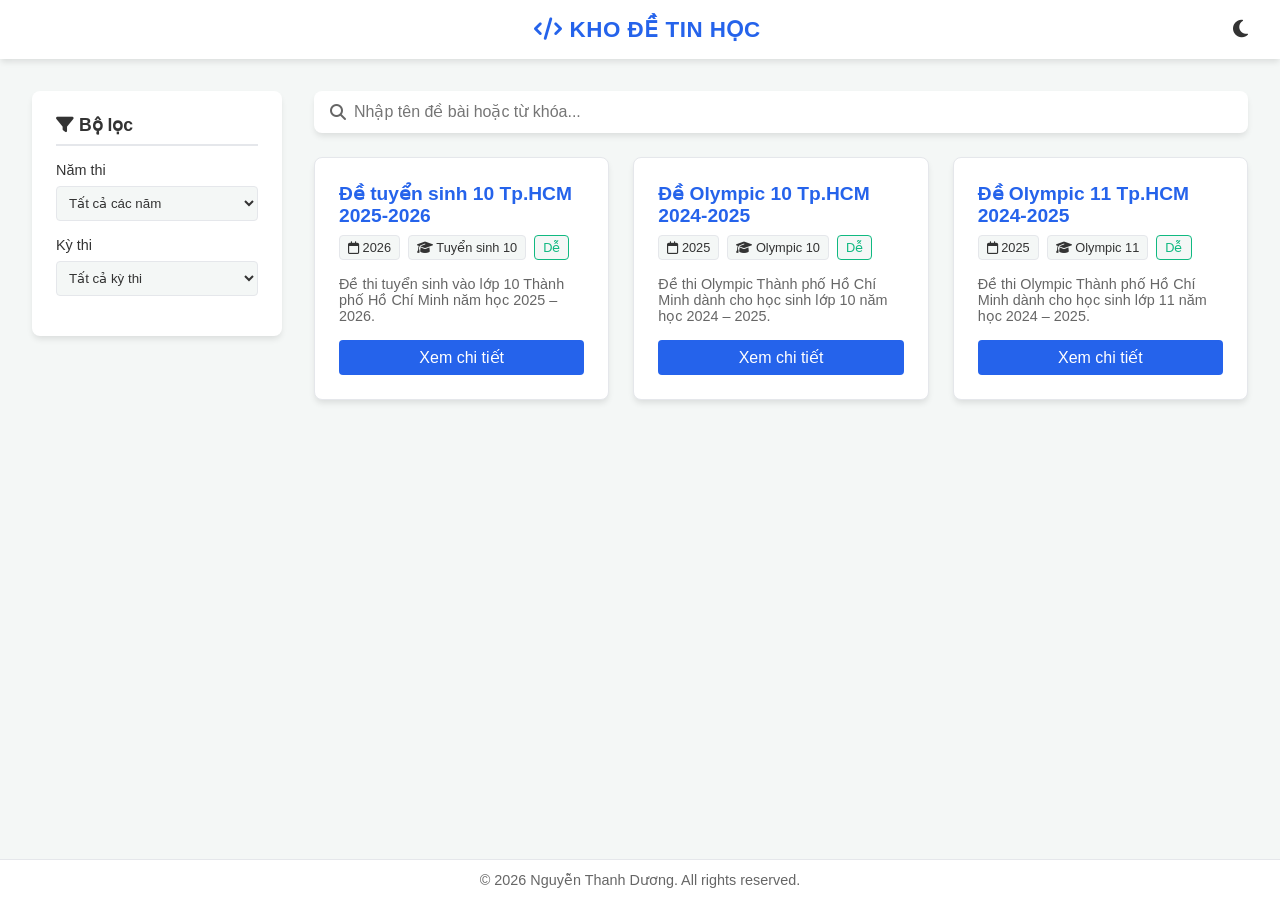
<file: index.html>
<!DOCTYPE html>
<html lang="vi">
<head>
    <meta charset="UTF-8">
    <meta name="viewport" content="width=device-width, initial-scale=1.0">
    <title>Kho đề thi Tin học</title>
    <link rel="stylesheet" href="css/style.css">
    <link rel="stylesheet" href="https://cdnjs.cloudflare.com/ajax/libs/font-awesome/6.4.0/css/all.min.css">
</head>
<body>
    <nav class="navbar">
        <div style="width: 30px;"></div> 
        
        <div class="nav-title"><i class="fa-solid fa-code"></i> Kho Đề Tin Học</div>
        
        <button id="theme-toggle" class="btn-icon"><i class="fa-solid fa-moon"></i></button>
    </nav>

    <div class="container layout">
        <aside class="sidebar">
            <h3><i class="fa-solid fa-filter"></i> Bộ lọc</h3>
            <div class="filter-group">
                <label>Năm thi</label>
                <select id="filter-year">
                    <option value="all">Tất cả các năm</option>
                    <option value="2025">2025</option>
                    <option value="2024">2024</option>
                    <option value="2023">2023</option>
                </select>
            </div>
            <div class="filter-group">
                <label>Kỳ thi</label>
                <select id="filter-type">
                    <option value="all">Tất cả kỳ thi</option>
                    <option value="Tin học trẻ">Tin học trẻ</option>
                    <option value="Olympic 10">Olympic 10</option>
                    <option value="Olympic 11">Olympic 11</option>
                    <option value="Học sinh giỏi 12">Học sinh giỏi 12</option>
                </select>
            </div>
        </aside>

        <main class="main-content">
            <div class="search-bar">
                <i class="fa-solid fa-search"></i>
                <input type="text" id="search-input" placeholder="Nhập tên đề bài hoặc từ khóa...">
            </div>
            <div id="exam-list" class="grid">
                </div>
        </main>
    </div>
<footer class="site-footer">
        &copy; 2026 Nguyễn Thanh Dương. All rights reserved.
    </footer>
    <script src="js/main.js"></script>
</body>
</html>
</file>
<file: css/style.css>
:root {
    --bg-color: #f4f7f6;
    --surface-color: #ffffff;
    --text-color: #333333;
    --text-muted: #666666;
    --primary-color: #2563eb;
    --border-color: #e5e7eb;
    --shadow: 0 4px 6px -1px rgba(0, 0, 0, 0.1);
}

[data-theme="dark"] {
    --bg-color: #121212;
    --surface-color: #1e1e1e;
    --text-color: #e5e7eb;
    --text-muted: #9ca3af;
    --border-color: #374151;
    --shadow: 0 4px 6px -1px rgba(0, 0, 0, 0.5);
}

* { box-sizing: border-box; margin: 0; padding: 0; font-family: 'Segoe UI', Tahoma, Geneva, Verdana, sans-serif; }
body { 
    background-color: var(--bg-color); 
    color: var(--text-color); 
    transition: background-color 0.3s; 
    /* Thêm Flexbox để ép footer xuống đáy */
    display: flex;
    flex-direction: column;
    min-height: 100vh;
}
a { text-decoration: none; color: inherit; }

/* Navbar */
.navbar { background-color: var(--surface-color); padding: 1rem 2rem; display: flex; justify-content: space-between; align-items: center; box-shadow: var(--shadow); position: sticky; top: 0; z-index: 100; }
.nav-brand { font-size: 1.25rem; font-weight: bold; color: var(--primary-color); display: flex; align-items: center; gap: 8px; }
.nav-title { font-size: 1.1rem; }
.btn-icon { background: none; border: none; font-size: 1.25rem; color: var(--text-color); cursor: pointer; }
.back-link:hover { color: var(--primary-color); }

/* Layouts */
.container { 
    max-width: 100%; /* Cho phép mở rộng toàn bộ màn hình thay vì bị giới hạn ở 1200px */
    margin: 2rem auto; 
    padding: 0 2rem; /* Cách lề trái/phải 1 khoảng bằng đúng với lề của thanh Navbar */
}
.layout { 
    display: flex; 
    flex-direction: row; 
    gap: 2rem; 
    align-items: flex-start;
    flex: 1; /* Giãn phần thân để đẩy Footer xuống */
}

/* Thêm định dạng cho cột bên phải */
.main-content {
    flex: 1;
    min-width: 0;
}

/* Sidebar */
.sidebar { 
    background: var(--surface-color); 
    padding: 1.5rem; 
    border-radius: 8px; 
    box-shadow: var(--shadow); 
    height: fit-content; 
    /* Thêm 2 dòng dưới để cố định 250px */
    width: 250px;
    flex-shrink: 0;
}
.sidebar h3 { margin-bottom: 1rem; font-size: 1.1rem; border-bottom: 2px solid var(--border-color); padding-bottom: 0.5rem;}
.filter-group { margin-bottom: 1rem; }
.filter-group label { display: block; margin-bottom: 0.5rem; font-weight: 500; font-size: 0.9rem; }
.filter-group select { width: 100%; padding: 0.5rem; border: 1px solid var(--border-color); border-radius: 4px; background: var(--bg-color); color: var(--text-color); }

/* Main Content & Search */
.search-bar { display: flex; align-items: center; background: var(--surface-color); padding: 0.75rem 1rem; border-radius: 8px; box-shadow: var(--shadow); margin-bottom: 1.5rem; }
.search-bar i { color: var(--text-muted); margin-right: 0.5rem; }
.search-bar input { border: none; background: transparent; width: 100%; outline: none; font-size: 1rem; color: var(--text-color); }

/* Cards */
.grid { 
    display: grid; 
    grid-template-columns: repeat(3, 1fr); /* Ép hiển thị đúng 3 đề / hàng */
    gap: 1.5rem; 
}
.card { background: var(--surface-color); border-radius: 8px; padding: 1.5rem; box-shadow: var(--shadow); transition: transform 0.2s; cursor: pointer; display: flex; flex-direction: column; border: 1px solid var(--border-color); }
.card:hover { transform: translateY(-4px); border-color: var(--primary-color); }
.card-title { font-size: 1.2rem; margin-bottom: 0.5rem; color: var(--primary-color); }
.card-tags { display: flex; gap: 0.5rem; margin-bottom: 1rem; flex-wrap: wrap; }
.tag { font-size: 0.8rem; padding: 0.25rem 0.5rem; border-radius: 4px; background: var(--bg-color); border: 1px solid var(--border-color); }
.tag.diff-Dễ { color: #10b981; border-color: #10b981; }
.tag.diff-Trung.bình { color: #f59e0b; border-color: #f59e0b; }
.tag.diff-Khó { color: #ef4444; border-color: #ef4444; }
.card-desc { font-size: 0.9rem; color: var(--text-muted); flex-grow: 1; margin-bottom: 1rem; }
.card-btn { background: var(--primary-color); color: white; text-align: center; padding: 0.5rem; border-radius: 4px; font-weight: 500; }

/* Detail Page Layout */
/* ==========================================================
   CSS cho Layout kéo thả
   ========================================================== */
.container.detail-layout {
    display: flex;
    width: 100%;
    /* Trừ đi chiều cao xấp xỉ của Navbar (ví dụ 70px) để không bị tràn cuộn cả trang */
    height: calc(100vh - 70px); 
    overflow: hidden;
    max-width: 100%;
    padding: 0;
}

.pdf-container, .solution-container {
    height: 100%;
    padding: 10px 20px;
    display: flex;
    flex-direction: column;
}

.pdf-container {
    width: 50%; /* Cột trái chiếm 50% ban đầu */
    min-width: 200px;
}

.solution-container {
    flex: 1; /* Cột phải chiếm không gian còn lại */
    min-width: 200px;
}

/* Ép iframe đề bài và khung chứa lời giải tự động giãn kín chiều cao còn lại */
#pdf-viewer, #solution-content {
    flex: 1;
    width: 100%;
    height: 100%;
    min-height: 0; 
    overflow-y: hidden;
}

/* Định dạng thanh kéo */
.gutter.gutter-horizontal {
    width: 10px;
    background-color: #f4f7f6;
    cursor: col-resize;
    flex-shrink: 0;
    position: relative;
    border-left: 1px solid #e5e7eb;
    border-right: 1px solid #e5e7eb;
}

.gutter.gutter-horizontal:hover {
    background-color: #007bff;
}

.gutter.gutter-horizontal::after {
    content: "";
    position: absolute;
    top: 50%; left: 50%;
    transform: translate(-50%, -50%);
    width: 2px; height: 20px;
    background-color: #ccc;
    box-shadow: 4px 0 0 #ccc, -4px 0 0 #ccc;
}
/* ==========================================================
   LÀM ĐẸP CÁC TIÊU ĐỀ (NAVBAR & PANEL HEADINGS)
   ========================================================== */

/* 1. Làm nổi bật Tên đề thi trên thanh điều hướng (Navbar) */
.nav-title {
    font-size: 1.4rem;
    font-weight: 700;
    color: var(--primary-color);
    text-transform: uppercase;
    letter-spacing: 0.5px;
    margin: 0;
}

/* Đổi màu Tên đề thi sáng hơn một chút khi ở Dark Mode */
[data-theme="dark"] .nav-title {
    color: #60a5fa; 
}

/* 2. Tạo hình khối (Card) cho tiêu đề Đề bài & Hướng dẫn giải */
.pdf-container h3, 
.solution-container h3 {
    display: flex;
    align-items: center;
    gap: 10px; /* Khoảng cách giữa icon và chữ */
    font-size: 1.1rem;
    font-weight: 600;
    color: var(--text-color);
    background-color: var(--surface-color); /* Nền trắng (hoặc xám đen ở dark mode) */
    padding: 12px 16px;
    margin-top: 5px;
    margin-bottom: 15px;
    border-radius: 8px; /* Bo góc tròn trịa */
    box-shadow: 0 2px 4px rgba(0, 0, 0, 0.05); /* Đổ bóng nhẹ cho nổi lên */
    border-left: 4px solid var(--primary-color); /* Vạch màu xanh nhấn mạnh bên trái */
}

[data-theme="dark"] .pdf-container h3, 
[data-theme="dark"] .solution-container h3 {
    box-shadow: 0 2px 4px rgba(0, 0, 0, 0.3);
}

/* 3. Phối màu riêng cho từng Icon để dễ nhận diện */
.pdf-container h3 i {
    color: #ef4444; /* Màu đỏ đặc trưng của file PDF */
    font-size: 1.3rem;
}

.solution-container h3 i {
    color: #f59e0b; /* Màu vàng cam cho icon Bóng đèn (Ý tưởng/Lời giải) */
    font-size: 1.3rem;
}

/* 4. Tinh chỉnh lại khoảng cách của 2 khung panel cho thoáng mắt hơn */
.pdf-container, .solution-container {
    padding: 15px 20px;
    background-color: transparent;
}
/* Responsive: Trên mobile thì không kéo được, xếp chồng lên nhau */
/* ==========================================================
   RESPONSIVE (ĐIỆN THOẠI VÀ MÁY TÍNH BẢNG)
   ========================================================== */
@media (max-width: 768px) {
    /* Ép container chuyển sang xếp dọc và cho phép cuộn toàn trang */
    .container.detail-layout {
        flex-direction: column; 
        height: auto; /* Bỏ giới hạn chiều cao tổng */
        overflow-y: visible;
    }

    /* Định dạng lại khung Đề bài và Lời giải */
    .pdf-container, 
    .solution-container {
        /* Dùng !important để vô hiệu hóa chiều rộng do file JS tự sinh ra */
        width: 100% !important; 
        
        /* Cấp cho mỗi khung 1 chiều cao cố định để không bị xẹp (ví dụ 60vh = 60% chiều cao màn hình) */
        height: 60vh; 
        min-height: 400px; 
        
        padding: 10px; /* Thu nhỏ lề lại cho gọn trên mobile */
    }

    /* Ẩn thanh kéo ngang vì trên điện thoại đã xếp chồng dọc */
    .gutter.gutter-horizontal {
        display: none;
    }
}
/* ==========================================================
   CSS CHO CÁC NÚT BẤM CHUYỂN BÀI GIẢI (TABS)
   ========================================================== */
.solution-tabs {
    display: flex;
    gap: 10px;
    margin-bottom: 15px; /* Khoảng cách từ nút bấm xuống khung lời giải */
    flex-wrap: wrap; /* Tự động rớt dòng nếu nhiều nút quá */
}

/* Định dạng mặc định của nút */
.tab-btn {
    padding: 8px 16px;
    background-color: var(--surface-color);
    color: var(--text-color);
    border: 1px solid var(--border-color);
    border-radius: 6px;
    cursor: pointer;
    font-size: 0.95rem;
    font-weight: 600;
    transition: all 0.2s ease-in-out;
}

/* Hiệu ứng khi rê chuột qua nút */
.tab-btn:hover {
    background-color: #f0f4ff; /* Màu nền xanh lam nhạt */
    color: var(--primary-color);
    border-color: var(--primary-color);
}

/* Định dạng cho nút ĐANG ĐƯỢC CHỌN (Active) */
.tab-btn.active {
    background-color: var(--primary-color);
    color: white;
    border-color: var(--primary-color);
    box-shadow: 0 2px 4px rgba(37, 99, 235, 0.3); /* Bóng đổ màu xanh */
}

/* Đổi màu một chút cho nút hover/active khi ở Dark Mode */
[data-theme="dark"] .tab-btn:hover {
    background-color: #1e3a8a;
}
[data-theme="dark"] .tab-btn.active {
    background-color: #3b82f6;
    border-color: #3b82f6;
}
/* ==========================================================
   CẬP NHẬT TABS LÊN CÙNG DÒNG VỚI TIÊU ĐỀ
   ========================================================== */
/* Đẩy chữ Hướng dẫn giải sang trái và khay Nút bấm sang phải */
.solution-container h3.solution-header {
    justify-content: space-between; 
    padding-right: 10px; /* Cân đối khoảng cách lề phải */
}

/* Giữ icon và chữ Hướng dẫn giải đi liền với nhau */
.solution-header .title-left {
    display: flex;
    align-items: center;
    gap: 10px;
}

/* Định dạng lại khay chứa nút khi nằm trên thanh tiêu đề */
.solution-header .solution-tabs {
    margin-bottom: 0; /* Xóa lề dưới vì đã nằm trong thanh tiêu đề */
    gap: 8px;
}

/* Thu nhỏ nút lại một chút để thanh tiêu đề không bị phình to */
.solution-header .tab-btn {
    padding: 6px 14px; 
    font-size: 0.85rem;
}

/* Xử lý Responsive: Trên điện thoại (màn hình hẹp), cho phép xếp dọc lại cho đỡ bị tràn */
@media (max-width: 768px) {
    .solution-container h3.solution-header {
        flex-direction: column;
        align-items: flex-start;
        gap: 12px;
    }
}
/* ==========================================================
   CSS CHO FOOTER BẢN QUYỀN
   ========================================================== */
.site-footer {
    text-align: center;
    padding: 12px 0;
    font-size: 0.9rem;
    color: var(--text-muted);
    background-color: var(--surface-color);
    border-top: 1px solid var(--border-color);
    width: 100%;
}

/* Cập nhật lại chiều cao của trang detail để nhường 45px cho footer (tránh lỗi thanh cuộn toàn trang) */
.container.detail-layout {
    height: calc(100vh - 115px); /* Đã trừ 70px Navbar + 45px Footer */
}
/* ==========================================================
   RESPONSIVE TRANG CHỦ (INDEX.HTML)
   ========================================================== */
/* Màn hình Laptop nhỏ / Tablet (nhỏ hơn 1024px) -> Giảm còn 2 đề/hàng */
@media (max-width: 1024px) {
    .grid {
        grid-template-columns: repeat(2, 1fr);
    }
}

/* Màn hình Điện thoại (nhỏ hơn 768px) -> Bộ lọc lên trên, 1 đề/hàng */
@media (max-width: 768px) {
    .layout {
        flex-direction: column; /* Xếp dọc Bộ lọc và Danh sách đề */
    }
    .sidebar {
        width: 100%; /* Trải rộng Bộ lọc 100% màn hình */
    }
    .grid {
        grid-template-columns: 1fr; /* Danh sách đề còn 1 cột */
    }
}
</file>
